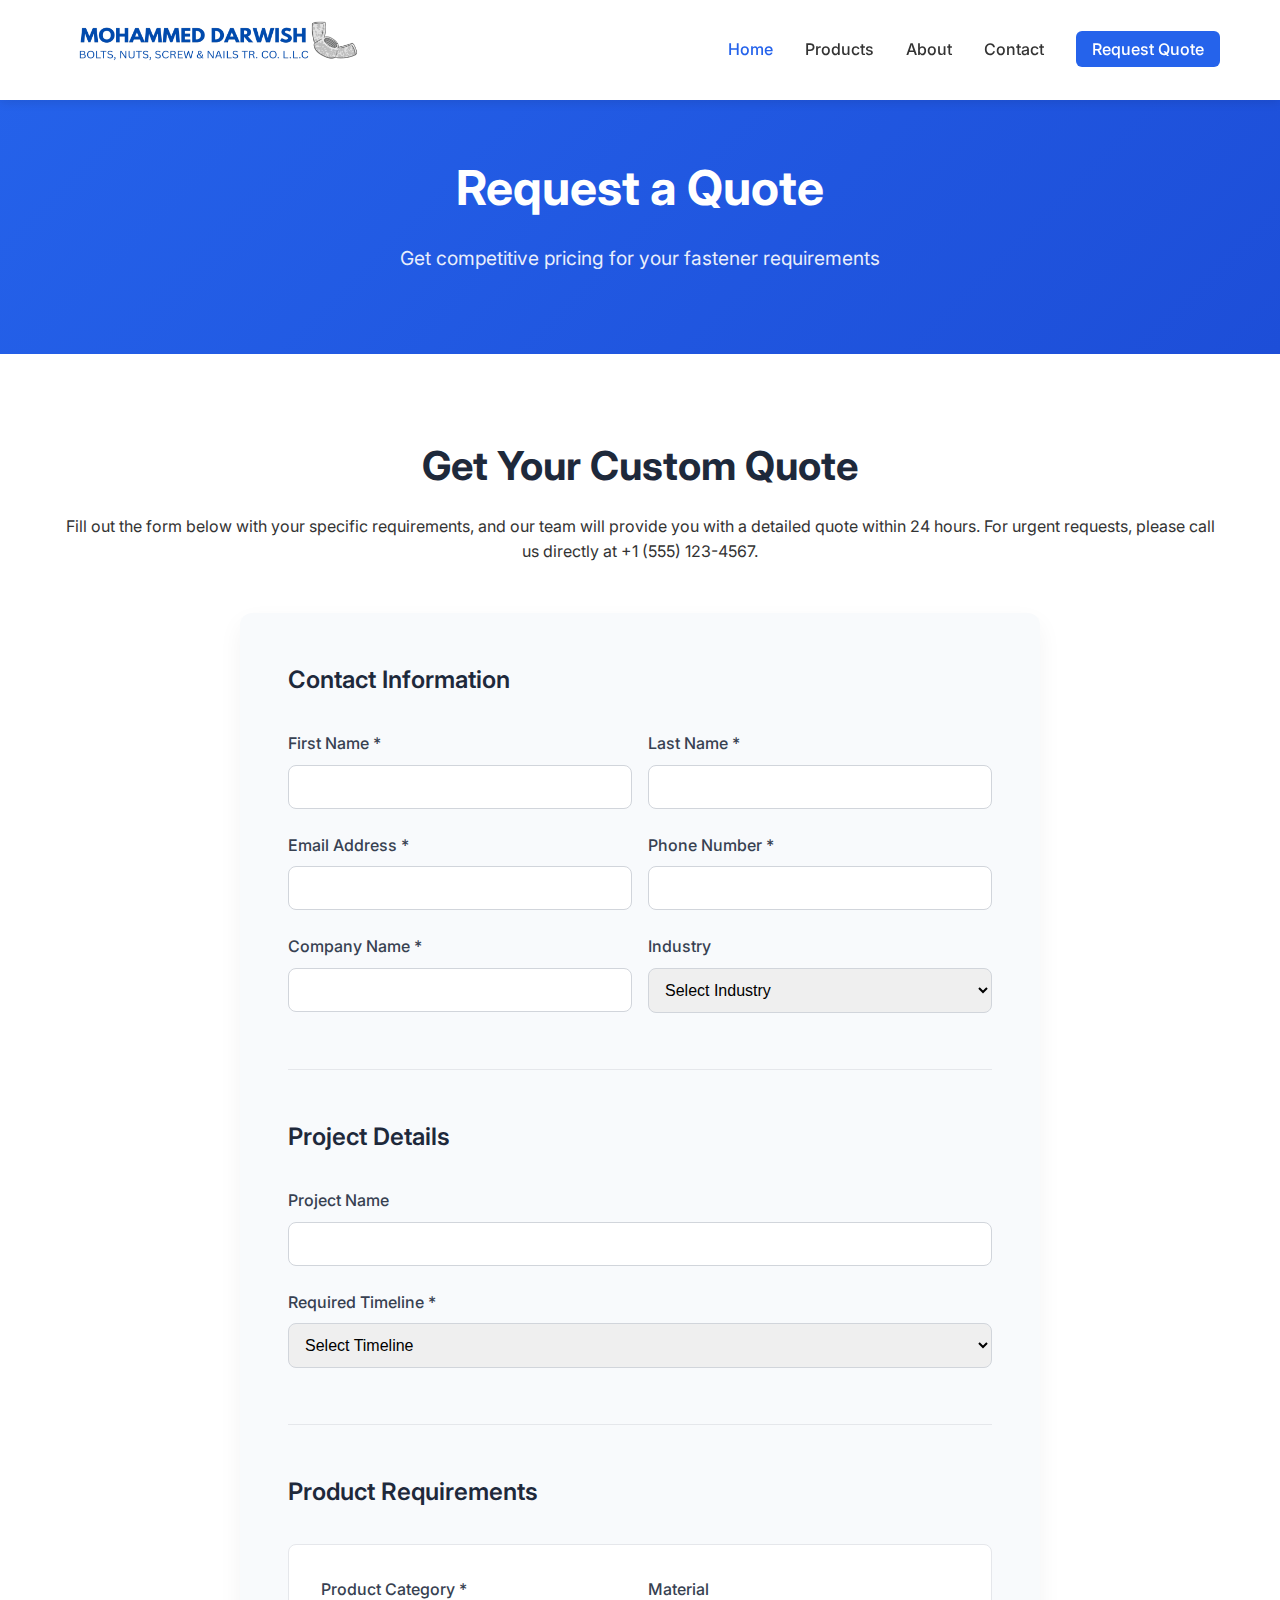
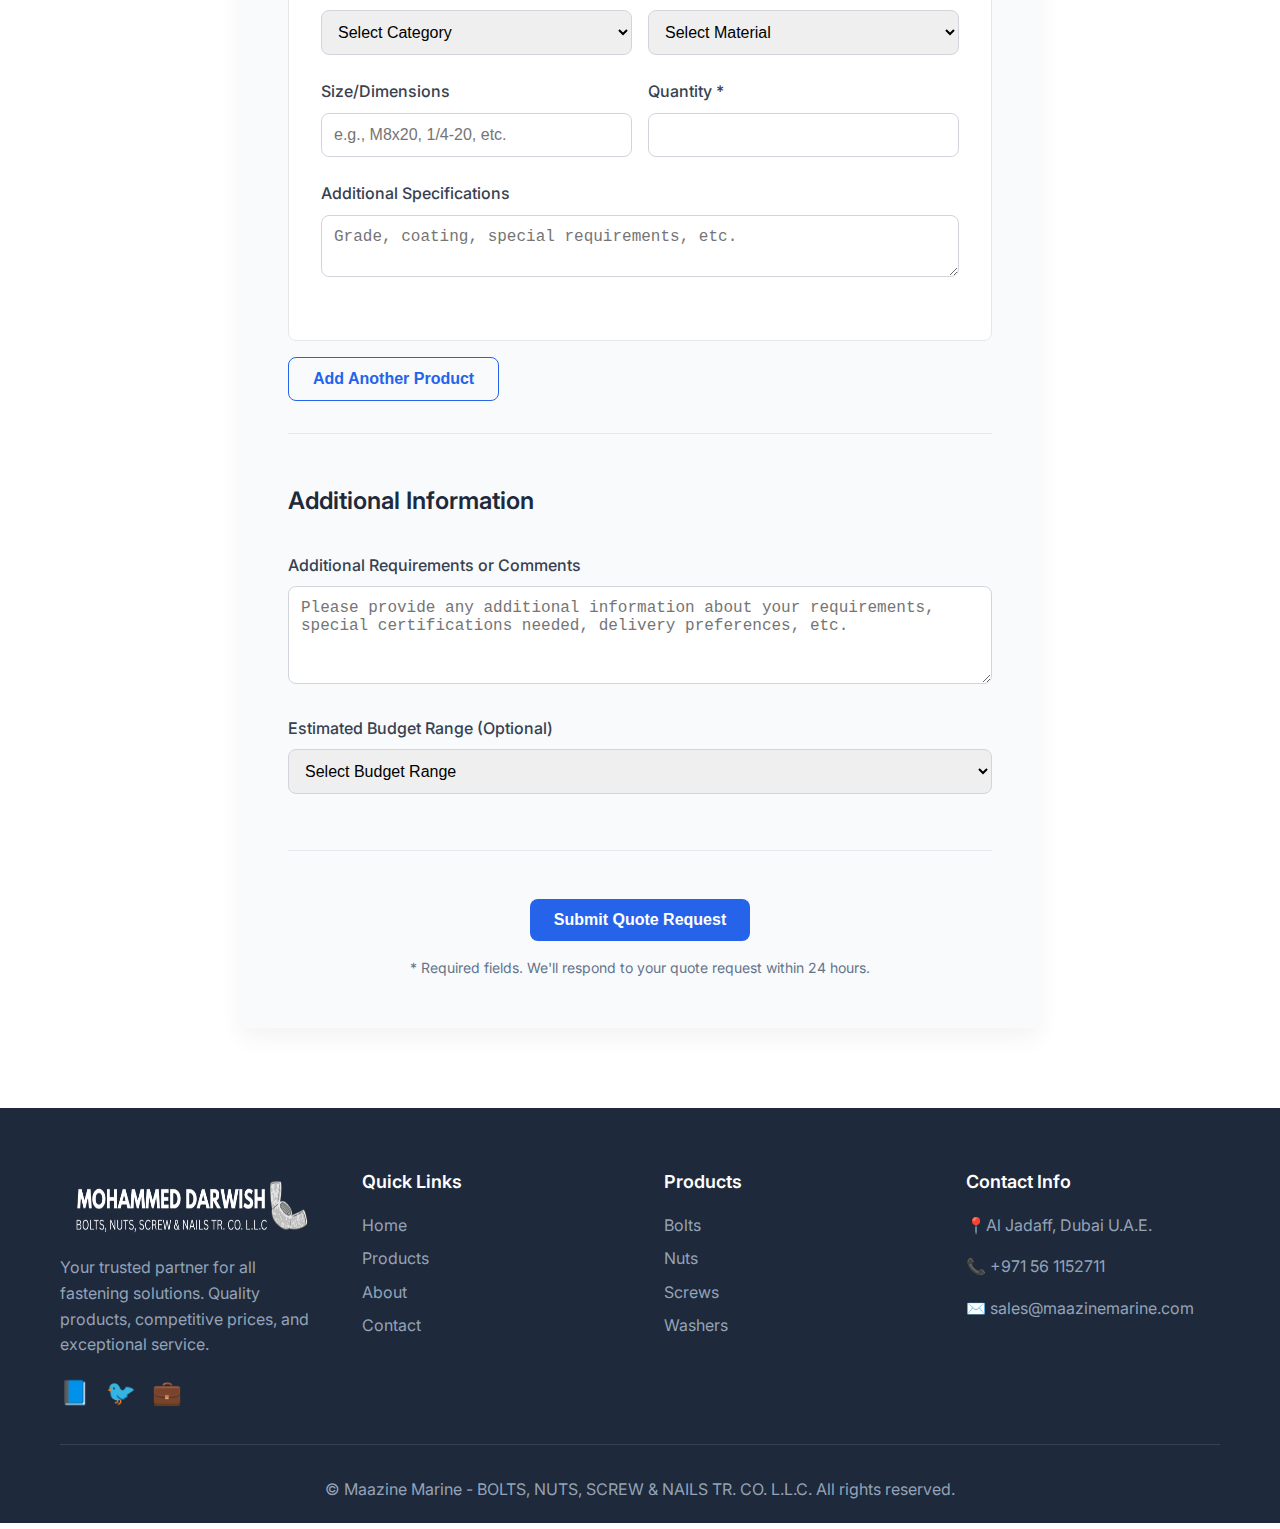
<file: darwish/quote.html>
<!DOCTYPE html>
<html lang="en">
<head>
    <meta charset="UTF-8">
    <meta name="viewport" content="width=device-width, initial-scale=1.0">
    <meta name="description" content="Request a quote for nuts, bolts, screws, and fasteners. Get competitive pricing from FastenTech Solutions.">
    <meta name="keywords" content="fastener quote, nuts bolts price, industrial hardware quote, bulk fasteners">
    <title>Request Quote - FastenTech Solutions | Get Competitive Pricing</title>
    <link rel="stylesheet" href="./css/style.css">
    <link rel="preconnect" href="https://fonts.googleapis.com">
    <link rel="preconnect" href="https://fonts.gstatic.com" crossorigin>
    <link href="https://fonts.googleapis.com/css2?family=Inter:wght@300;400;500;600;700&display=swap" rel="stylesheet">
</head>
<body>
    <!-- Header -->
    <header class="header">
        <nav class="navbar">
            <div class="nav-container">
                <div class="nav-logo">
                    <img src="./assets/logo-colour.png" style="height: 60px;width: 300px;"></img>
                </div>
                <ul class="nav-menu">
                    <li class="nav-item">
                        <a href="index.html" class="nav-link active">Home</a>
                    </li>
                    <li class="nav-item dropdown">
                        <a href="products.html" class="nav-link">Products</a>
                        <div class="dropdown-content">
                            <a href="products.html?category=bolts">Bolts</a>
                            <a href="products.html?category=nuts">Nuts</a>
                            <a href="products.html?category=screws">Screws</a>
                            <a href="products.html?category=washers">Washers</a>
                        </div>
                    </li>
                    <li class="nav-item">
                        <a href="about.html" class="nav-link">About</a>
                    </li>
                    <li class="nav-item">
                        <a href="contact.html" class="nav-link">Contact</a>
                    </li>
                    <li class="nav-item">
                        <a href="quote.html" class="nav-link quote-btn">Request Quote</a>
                    </li>
                </ul>
                <div class="hamburger">
                    <span class="bar"></span>
                    <span class="bar"></span>
                    <span class="bar"></span>
                </div>
            </div>
        </nav>
    </header>
    <!-- Page Header -->
    <section class="page-header">
        <div class="container">
            <h1>Request a Quote</h1>
            <p>Get competitive pricing for your fastener requirements</p>
        </div>
    </section>

    <!-- Quote Form Section -->
    <section class="quote-section">
        <div class="container">
            <div class="quote-intro">
                <h2>Get Your Custom Quote</h2>
                <p>Fill out the form below with your specific requirements, and our team will provide you with a detailed quote within 24 hours. For urgent requests, please call us directly at +1 (555) 123-4567.</p>
            </div>

            <form class="quote-form" id="quoteForm">
                <div class="form-section">
                    <h3>Contact Information</h3>
                    <div class="form-row">
                        <div class="form-group">
                            <label for="firstName">First Name *</label>
                            <input type="text" id="firstName" name="firstName" required>
                        </div>
                        <div class="form-group">
                            <label for="lastName">Last Name *</label>
                            <input type="text" id="lastName" name="lastName" required>
                        </div>
                    </div>
                    <div class="form-row">
                        <div class="form-group">
                            <label for="email">Email Address *</label>
                            <input type="email" id="email" name="email" required>
                        </div>
                        <div class="form-group">
                            <label for="phone">Phone Number *</label>
                            <input type="tel" id="phone" name="phone" required>
                        </div>
                    </div>
                    <div class="form-row">
                        <div class="form-group">
                            <label for="company">Company Name *</label>
                            <input type="text" id="company" name="company" required>
                        </div>
                        <div class="form-group">
                            <label for="industry">Industry</label>
                            <select id="industry" name="industry">
                                <option value="">Select Industry</option>
                                <option value="construction">Construction</option>
                                <option value="automotive">Automotive</option>
                                <option value="aerospace">Aerospace</option>
                                <option value="manufacturing">Manufacturing</option>
                                <option value="marine">Marine</option>
                                <option value="other">Other</option>
                            </select>
                        </div>
                    </div>
                </div>

                <div class="form-section">
                    <h3>Project Details</h3>
                    <div class="form-group">
                        <label for="projectName">Project Name</label>
                        <input type="text" id="projectName" name="projectName">
                    </div>
                    <div class="form-group">
                        <label for="timeline">Required Timeline *</label>
                        <select id="timeline" name="timeline" required>
                            <option value="">Select Timeline</option>
                            <option value="immediate">Immediate (1-3 days)</option>
                            <option value="urgent">Urgent (1 week)</option>
                            <option value="standard">Standard (2-4 weeks)</option>
                            <option value="flexible">Flexible (1+ months)</option>
                        </select>
                    </div>
                </div>

                <div class="form-section">
                    <h3>Product Requirements</h3>
                    <div id="productRequirements">
                        <div class="product-item">
                            <div class="form-row">
                                <div class="form-group">
                                    <label for="category1">Product Category *</label>
                                    <select id="category1" name="category1" required>
                                        <option value="">Select Category</option>
                                        <option value="bolts">Bolts</option>
                                        <option value="nuts">Nuts</option>
                                        <option value="screws">Screws</option>
                                        <option value="washers">Washers</option>
                                        <option value="other">Other</option>
                                    </select>
                                </div>
                                <div class="form-group">
                                    <label for="material1">Material</label>
                                    <select id="material1" name="material1">
                                        <option value="">Select Material</option>
                                        <option value="steel">Steel</option>
                                        <option value="stainless">Stainless Steel</option>
                                        <option value="brass">Brass</option>
                                        <option value="aluminum">Aluminum</option>
                                        <option value="other">Other</option>
                                    </select>
                                </div>
                            </div>
                            <div class="form-row">
                                <div class="form-group">
                                    <label for="size1">Size/Dimensions</label>
                                    <input type="text" id="size1" name="size1" placeholder="e.g., M8x20, 1/4-20, etc.">
                                </div>
                                <div class="form-group">
                                    <label for="quantity1">Quantity *</label>
                                    <input type="number" id="quantity1" name="quantity1" required min="1">
                                </div>
                            </div>
                            <div class="form-group">
                                <label for="specifications1">Additional Specifications</label>
                                <textarea id="specifications1" name="specifications1" rows="2" placeholder="Grade, coating, special requirements, etc."></textarea>
                            </div>
                        </div>
                    </div>
                    <button type="button" id="addProduct" class="btn btn-outline">Add Another Product</button>
                </div>

                <div class="form-section">
                    <h3>Additional Information</h3>
                    <div class="form-group">
                        <label for="additionalInfo">Additional Requirements or Comments</label>
                        <textarea id="additionalInfo" name="additionalInfo" rows="4" placeholder="Please provide any additional information about your requirements, special certifications needed, delivery preferences, etc."></textarea>
                    </div>
                    <div class="form-group">
                        <label for="budget">Estimated Budget Range (Optional)</label>
                        <select id="budget" name="budget">
                            <option value="">Select Budget Range</option>
                            <option value="under-1000">Under $1,000</option>
                            <option value="1000-5000">$1,000 - $5,000</option>
                            <option value="5000-10000">$5,000 - $10,000</option>
                            <option value="10000-25000">$10,000 - $25,000</option>
                            <option value="over-25000">Over $25,000</option>
                        </select>
                    </div>
                </div>

                <div class="form-actions">
                    <button type="submit" class="btn btn-primary">Submit Quote Request</button>
                    <p class="form-note">* Required fields. We'll respond to your quote request within 24 hours.</p>
                </div>
            </form>
        </div>
    </section>

    <!-- Footer -->
    <footer class="footer">
        <div class="container">
            <div class="footer-content">
                <div class="footer-section">
                    <img src="./assets/logo-white.png" style="height: 80px;width: 250px;"></img>  
                  <p>Your trusted partner for all fastening solutions. Quality products, competitive prices, and exceptional service.</p>
                    <div class="social-links">
                        <a href="#" aria-label="Facebook">📘</a>
                        <a href="#" aria-label="Twitter">🐦</a>
                        <a href="#" aria-label="LinkedIn">💼</a>
                    </div>
                </div>
                <div class="footer-section">
                    <h4>Quick Links</h4>
                    <ul>
                        <li><a href="index.html">Home</a></li>
                        <li><a href="products.html">Products</a></li>
                        <li><a href="about.html">About</a></li>
                        <li><a href="contact.html">Contact</a></li>
                    </ul>
                </div>
                <div class="footer-section">
                    <h4>Products</h4>
                    <ul>
                        <li><a href="products.html?category=bolts">Bolts</a></li>
                        <li><a href="products.html?category=nuts">Nuts</a></li>
                        <li><a href="products.html?category=screws">Screws</a></li>
                        <li><a href="products.html?category=washers">Washers</a></li>
                    </ul>
                </div>
                <div class="footer-section">
                    <h4>Contact Info</h4>
                    <p>📍Al Jadaff, Dubai U.A.E.</p>
                    <p>📞  +971  56 1152711</p>
                    <p>✉️ sales@maazinemarine.com</p>
                </div>
            </div>
            <div class="footer-bottom">
                <p>&copy; Maazine Marine - BOLTS, NUTS, SCREW & NAILS TR. CO. L.L.C. All rights reserved.</p>
            </div>
        </div>
    </footer>

    <script src="./js/script.js"></script>
    <script src="./js/quote.js"></script>
</body>
</html>
</file>
<file: darwish/css/style.css>
/* Reset and Base Styles */
* {
    margin: 0;
    padding: 0;
    box-sizing: border-box;
  }
  
  html {
    scroll-behavior: smooth;
  }
  
  body {
    font-family: "Inter", sans-serif;
    line-height: 1.6;
    color: #333;
    background-color: #ffffff;
  }
  
  .container {
    max-width: 1200px;
    margin: 0 auto;
    padding: 0 20px;
  }
  
  /* Header Styles */
  .header {
    background: #ffffff;
    box-shadow: 0 2px 10px rgba(0, 0, 0, 0.1);
    position: fixed;
    width: 100%;
    top: 0;
    z-index: 1000;
  }
  
  .navbar {
    padding: 1rem 0;
  }
  
  .nav-container {
    display: flex;
    justify-content: space-between;
    align-items: center;
    max-width: 1200px;
    margin: 0 auto;
    padding: 0 20px;
  }
  
  .nav-logo img {
    height: 50px;
  }
  
  .nav-menu {
    display: flex;
    list-style: none;
    gap: 2rem;
    align-items: center;
  }
  
  .nav-link {
    text-decoration: none;
    color: #333;
    font-weight: 500;
    transition: color 0.3s ease;
    position: relative;
  }
  
  .nav-link:hover,
  .nav-link.active {
    color: #2563eb;
  }
  
  .dropdown {
    position: relative;
  }
  
  .dropdown-content {
    display: none;
    position: absolute;
    top: 100%;
    left: 0;
    background: white;
    min-width: 160px;
    box-shadow: 0 8px 16px rgba(0, 0, 0, 0.1);
    border-radius: 8px;
    padding: 0.5rem 0;
    z-index: 1001;
  }
  
  .dropdown:hover .dropdown-content {
    display: block;
  }
  
  .dropdown-content a {
    display: block;
    padding: 0.5rem 1rem;
    text-decoration: none;
    color: #333;
    transition: background-color 0.3s ease;
  }
  
  .dropdown-content a:hover {
    background-color: #f8fafc;
    color: #2563eb;
  }
  
  .quote-btn {
    background: #2563eb;
    color: white !important;
    padding: 0.5rem 1rem;
    border-radius: 6px;
    transition: background-color 0.3s ease;
  }
  
  .quote-btn:hover {
    background: #1d4ed8;
  }
  
  .hamburger {
    display: none;
    flex-direction: column;
    cursor: pointer;
  }
  
  .bar {
    width: 25px;
    height: 3px;
    background: #333;
    margin: 3px 0;
    transition: 0.3s;
  }
  
  /* Hero Section */
  .hero {
    display: flex;
    align-items: center;
    min-height: 100vh;
    padding: 150px 100px 80px;
    background: linear-gradient(135deg, #1f1f1f 0%, #012657 100%) ,url('./assets/bg.png');
  }
  
  .hero-content {
    flex: 1;
    max-width: 600px;
  }
  
  .hero-title {
    font-size: 3.5rem;
    font-weight: 700;
    color: #1e293b;
    margin-bottom: 1rem;
    line-height: 1.2;
  }
  
  .hero-subtitle {
    font-size: 1.5rem;
    color: #2563eb;
    margin-bottom: 1rem;
    font-weight: 600;
  }
  
  .hero-description {
    font-size: 1.1rem;
    color: #64748b;
    margin-bottom: 2rem;
    line-height: 1.6;
  }
  
  .hero-buttons {
    display: flex;
    gap: 1rem;
    flex-wrap: wrap;
  }
  
  .hero-image {
    flex: 1;
    text-align: center;
    margin-left: 2rem;
  }
  
  .hero-image img {
    max-width: 100%;
    height: auto;
    border-radius: 12px;
    box-shadow: 0 20px 40px rgba(0, 0, 0, 0.1);
  }
  
  /* Button Styles */
  .btn {
    display: inline-block;
    padding: 0.75rem 1.5rem;
    border-radius: 8px;
    text-decoration: none;
    font-weight: 600;
    transition: all 0.3s ease;
    border: none;
    cursor: pointer;
    font-size: 1rem;
  }
  
  .btn-primary {
    background: #2563eb;
    color: white;
  }
  
  .btn-primary:hover {
    background: #1d4ed8;
    transform: translateY(-2px);
    box-shadow: 0 10px 20px rgba(37, 99, 235, 0.3);
  }
  
  .btn-secondary {
    background: transparent;
    color: #2563eb;
    border: 2px solid #2563eb;
  }
  
  .btn-secondary:hover {
    background: #2563eb;
    color: white;
    transform: translateY(-2px);
  }
  
  .btn-outline {
    background: transparent;
    color: #2563eb;
    border: 1px solid #2563eb;
  }
  
  .btn-outline:hover {
    background: #2563eb;
    color: white;
  }
  
  /* Features Section */
  .features {
    padding: 80px 0;
    background: white;
  }
  
  .section-title {
    text-align: center;
    font-size: 2.5rem;
    font-weight: 700;
    color: #1e293b;
    margin-bottom: 3rem;
  }
  
  .features-grid {
    display: grid;
    grid-template-columns: repeat(auto-fit, minmax(250px, 1fr));
    gap: 2rem;
  }
  
  .feature-card {
    text-align: center;
    padding: 2rem;
    border-radius: 12px;
    background: #f8fafc;
    transition: transform 0.3s ease, box-shadow 0.3s ease;
  }
  
  .feature-card:hover {
    transform: translateY(-5px);
    box-shadow: 0 15px 30px rgba(0, 0, 0, 0.1);
  }
  
  .feature-icon {
    margin-bottom: 1rem;
  }
  
  .feature-icon img {
    width: 60px;
    height: 60px;
  }
  
  .feature-card h3 {
    font-size: 1.25rem;
    font-weight: 600;
    color: #1e293b;
    margin-bottom: 1rem;
  }
  
  .feature-card p {
    color: #64748b;
    line-height: 1.6;
  }
  
  /* Products Preview */
  .products-preview {
    padding: 80px 0;
    background: #f8fafc;
  }
  
  .products-grid {
    display: grid;
    grid-template-columns: repeat(auto-fit, minmax(280px, 1fr));
    gap: 2rem;
  }
  
  .product-category {
    background: white;
    border-radius: 12px;
    padding: 2rem;
    text-align: center;
    box-shadow: 0 4px 6px rgba(0, 0, 0, 0.05);
    transition: transform 0.3s ease, box-shadow 0.3s ease;
  }
  
  .product-category:hover {
    transform: translateY(-5px);
    box-shadow: 0 15px 30px rgba(0, 0, 0, 0.1);
  }
  
  .product-category img {
    width: 200px;
    height: 200px;
    object-fit: cover;
    border-radius: 8px;
    margin-bottom: 1.5rem;
  }
  
  .product-category h3 {
    font-size: 1.5rem;
    font-weight: 600;
    color: #1e293b;
    margin-bottom: 1rem;
  }
  
  .product-category p {
    color: #64748b;
    margin-bottom: 1.5rem;
    line-height: 1.6;
  }
  
  /* About Preview */
  .about-preview {
    padding: 80px 0;
    background: white;
  }
  
  .about-content {
    display: grid;
    grid-template-columns: 1fr 1fr;
    gap: 4rem;
    align-items: center;
  }
  
  .about-text h2 {
    font-size: 2.5rem;
    font-weight: 700;
    color: #1e293b;
    margin-bottom: 0.5rem;
  }
  
  .about-text h3 {
    font-size: 1.5rem;
    color: #2563eb;
    margin-bottom: 1.5rem;
    font-weight: 600;
  }
  
  .about-text p {
    color: #64748b;
    margin-bottom: 1.5rem;
    line-height: 1.7;
  }
  
  .about-image img {
    width: 100%;
    height: auto;
    border-radius: 12px;
    box-shadow: 0 15px 30px rgba(0, 0, 0, 0.1);
  }
  
  /* Page Header */
  .page-header {
    background: linear-gradient(135deg, #2563eb 0%, #1d4ed8 100%);
    color: white;
    text-align: center;
    padding: 150px 0 80px;
  }
  
  .page-header h1 {
    font-size: 3rem;
    font-weight: 700;
    margin-bottom: 1rem;
  }
  
  .page-header p {
    font-size: 1.2rem;
    opacity: 0.9;
  }
  
  /* Products Section */
  .products-section {
    padding: 80px 0;
    background: #f8fafc;
  }
  
  .products-controls {
    display: flex;
    justify-content: space-between;
    align-items: center;
    margin-bottom: 3rem;
    gap: 2rem;
    flex-wrap: wrap;
  }
  
  .search-bar {
    display: flex;
    flex: 1;
    max-width: 400px;
  }
  
  .search-bar input {
    flex: 1;
    padding: 0.75rem;
    border: 1px solid #d1d5db;
    border-radius: 8px 0 0 8px;
    font-size: 1rem;
  }
  
  .search-bar button {
    padding: 0.75rem 1rem;
    background: #2563eb;
    color: white;
    border: none;
    border-radius: 0 8px 8px 0;
    cursor: pointer;
    font-size: 1rem;
  }
  
  .filters {
    display: flex;
    gap: 1rem;
    flex-wrap: wrap;
  }
  
  .filters select {
    padding: 0.75rem;
    border: 1px solid #d1d5db;
    border-radius: 8px;
    font-size: 1rem;
    background: white;
  }
  
  .product-card {
    background: white;
    border-radius: 12px;
    padding: 1.5rem;
    box-shadow: 0 4px 6px rgba(0, 0, 0, 0.05);
    transition: transform 0.3s ease, box-shadow 0.3s ease;
  }
  
  .product-card:hover {
    transform: translateY(-5px);
    box-shadow: 0 15px 30px rgba(0, 0, 0, 0.1);
  }
  
  .product-card img {
    width: 100%;
    height: 200px;
    object-fit: cover;
    border-radius: 8px;
    margin-bottom: 1rem;
  }
  
  .product-card h3 {
    font-size: 1.25rem;
    font-weight: 600;
    color: #1e293b;
    margin-bottom: 0.5rem;
  }
  
  .product-card .product-category {
    color: #2563eb;
    font-size: 0.875rem;
    font-weight: 500;
    margin-bottom: 0.5rem;
  }
  
  .product-card .product-material {
    color: #64748b;
    font-size: 0.875rem;
    margin-bottom: 1rem;
  }
  
  .product-card .product-price {
    font-size: 1.125rem;
    font-weight: 600;
    color: #059669;
    margin-bottom: 1rem;
  }
  
  .product-card .product-actions {
    display: flex;
    gap: 0.5rem;
  }
  
  .product-card .btn {
    flex: 1;
    text-align: center;
    font-size: 0.875rem;
    padding: 0.5rem 1rem;
  }
  
  /* Pagination */
  .pagination {
    display: flex;
    justify-content: center;
    align-items: center;
    gap: 0.5rem;
    margin-top: 3rem;
  }
  
  .pagination button {
    padding: 0.5rem 1rem;
    border: 1px solid #d1d5db;
    background: white;
    color: #374151;
    border-radius: 6px;
    cursor: pointer;
    transition: all 0.3s ease;
  }
  
  .pagination button:hover {
    background: #f3f4f6;
  }
  
  .pagination button.active {
    background: #2563eb;
    color: white;
    border-color: #2563eb;
  }
  
  .pagination button:disabled {
    opacity: 0.5;
    cursor: not-allowed;
  }
  
  /* About Page Styles */
  .about-intro {
    display: grid;
    grid-template-columns: 1fr 1fr;
    gap: 4rem;
    align-items: center;
    margin-bottom: 4rem;
  }
  
  .stats-section {
    display: grid;
    grid-template-columns: repeat(auto-fit, minmax(200px, 1fr));
    gap: 2rem;
    margin-bottom: 4rem;
    padding: 3rem 0;
    background: #f8fafc;
    border-radius: 12px;
  }
  
  .stat-item {
    text-align: center;
  }
  
  .stat-item h3 {
    font-size: 3rem;
    font-weight: 700;
    color: #2563eb;
    margin-bottom: 0.5rem;
  }
  
  .stat-item p {
    color: #64748b;
    font-weight: 500;
  }
  
  .mission-vision {
    display: grid;
    grid-template-columns: 1fr 1fr;
    gap: 3rem;
    margin-bottom: 4rem;
  }
  
  .mission,
  .vision {
    padding: 2rem;
    background: white;
    border-radius: 12px;
    box-shadow: 0 4px 6px rgba(0, 0, 0, 0.05);
  }
  
  .mission h3,
  .vision h3 {
    font-size: 1.5rem;
    font-weight: 600;
    color: #1e293b;
    margin-bottom: 1rem;
  }
  
  .values-section {
    margin-bottom: 4rem;
  }
  
  .values-grid {
    display: grid;
    grid-template-columns: repeat(auto-fit, minmax(250px, 1fr));
    gap: 2rem;
    margin-top: 2rem;
  }
  
  .value-item {
    padding: 2rem;
    background: #f8fafc;
    border-radius: 12px;
    text-align: center;
  }
  
  .value-item h4 {
    font-size: 1.25rem;
    font-weight: 600;
    color: #1e293b;
    margin-bottom: 1rem;
  }
  
  .expertise-areas {
    display: grid;
    grid-template-columns: repeat(auto-fit, minmax(300px, 1fr));
    gap: 2rem;
    margin-top: 2rem;
  }
  
  .expertise-item {
    padding: 2rem;
    background: white;
    border-radius: 12px;
    box-shadow: 0 4px 6px rgba(0, 0, 0, 0.05);
  }
  
  .expertise-item h4 {
    font-size: 1.25rem;
    font-weight: 600;
    color: #2563eb;
    margin-bottom: 1rem;
  }
  
  /* Contact Page Styles */
  .contact-section {
    padding: 80px 0;
    background: white;
  }
  
  .contact-content {
    display: grid;
    grid-template-columns: 1fr 1fr;
    gap: 4rem;
  }
  
  .contact-info h2 {
    font-size: 2rem;
    font-weight: 700;
    color: #1e293b;
    margin-bottom: 1rem;
  }
  
  .contact-details {
    margin-top: 2rem;
  }
  
  .contact-item {
    display: flex;
    align-items: flex-start;
    gap: 1rem;
    margin-bottom: 2rem;
  }
  
  .contact-icon {
    font-size: 1.5rem;
    margin-top: 0.25rem;
  }
  
  .contact-text h4 {
    font-size: 1.125rem;
    font-weight: 600;
    color: #1e293b;
    margin-bottom: 0.5rem;
  }
  
  .contact-text p {
    color: #64748b;
    line-height: 1.6;
  }
  
  .contact-form-container {
    background: #f8fafc;
    padding: 2rem;
    border-radius: 12px;
  }
  
  .contact-form h3 {
    font-size: 1.5rem;
    font-weight: 600;
    color: #1e293b;
    margin-bottom: 2rem;
  }
  
  .form-group {
    margin-bottom: 1.5rem;
  }
  
  .form-group label {
    display: block;
    font-weight: 500;
    color: #374151;
    margin-bottom: 0.5rem;
  }
  
  .form-group input,
  .form-group select,
  .form-group textarea {
    width: 100%;
    padding: 0.75rem;
    border: 1px solid #d1d5db;
    border-radius: 8px;
    font-size: 1rem;
    transition: border-color 0.3s ease;
  }
  
  .form-group input:focus,
  .form-group select:focus,
  .form-group textarea:focus {
    outline: none;
    border-color: #2563eb;
    box-shadow: 0 0 0 3px rgba(37, 99, 235, 0.1);
  }
  
  .map-section {
    padding: 80px 0;
    background: #f8fafc;
  }
  
  .map-placeholder {
    position: relative;
    border-radius: 12px;
    overflow: hidden;
    box-shadow: 0 10px 25px rgba(0, 0, 0, 0.1);
  }
  
  .map-placeholder img {
    width: 100%;
    height: auto;
  }
  
  .map-overlay {
    position: absolute;
    bottom: 20px;
    left: 20px;
    background: rgba(37, 99, 235, 0.9);
    color: white;
    padding: 1rem;
    border-radius: 8px;
    font-weight: 500;
  }
  
  /* Quote Page Styles */
  .quote-section {
    padding: 80px 0;
    background: white;
  }
  
  .quote-intro {
    text-align: center;
    margin-bottom: 3rem;
  }
  
  .quote-intro h2 {
    font-size: 2.5rem;
    font-weight: 700;
    color: #1e293b;
    margin-bottom: 1rem;
  }
  
  .quote-form {
    max-width: 800px;
    margin: 0 auto;
    background: #f8fafc;
    padding: 3rem;
    border-radius: 12px;
    box-shadow: 0 10px 25px rgba(0, 0, 0, 0.05);
  }
  
  .form-section {
    margin-bottom: 3rem;
    padding-bottom: 2rem;
    border-bottom: 1px solid #e5e7eb;
  }
  
  .form-section:last-child {
    border-bottom: none;
    margin-bottom: 0;
  }
  
  .form-section h3 {
    font-size: 1.5rem;
    font-weight: 600;
    color: #1e293b;
    margin-bottom: 2rem;
  }
  
  .form-row {
    display: grid;
    grid-template-columns: 1fr 1fr;
    gap: 1rem;
  }
  
  .product-item {
    background: white;
    padding: 2rem;
    border-radius: 8px;
    margin-bottom: 1rem;
    border: 1px solid #e5e7eb;
  }
  
  .form-actions {
    text-align: center;
    margin-top: 2rem;
  }
  
  .form-note {
    margin-top: 1rem;
    color: #64748b;
    font-size: 0.875rem;
  }
  
  /* Footer */
  .footer {
    background: #1e293b;
    color: white;
    padding: 60px 0 20px;
  }
  
  .footer-content {
    display: grid;
    grid-template-columns: repeat(auto-fit, minmax(250px, 1fr));
    gap: 3rem;
    margin-bottom: 2rem;
  }
  
  .footer-section h3 {
    font-size: 1.5rem;
    font-weight: 600;
    margin-bottom: 1rem;
    color: #2563eb;
  }
  
  .footer-section h4 {
    font-size: 1.125rem;
    font-weight: 600;
    margin-bottom: 1rem;
  }
  
  .footer-section p {
    color: #94a3b8;
    line-height: 1.6;
    margin-bottom: 1rem;
  }
  
  .footer-section ul {
    list-style: none;
  }
  
  .footer-section ul li {
    margin-bottom: 0.5rem;
  }
  
  .footer-section ul li a {
    color: #94a3b8;
    text-decoration: none;
    transition: color 0.3s ease;
  }
  
  .footer-section ul li a:hover {
    color: #2563eb;
  }
  
  .social-links {
    display: flex;
    gap: 1rem;
    margin-top: 1rem;
  }
  
  .social-links a {
    font-size: 1.5rem;
    text-decoration: none;
    transition: transform 0.3s ease;
  }
  
  .social-links a:hover {
    transform: scale(1.2);
  }
  
  .footer-bottom {
    text-align: center;
    padding-top: 2rem;
    border-top: 1px solid #374151;
    color: #94a3b8;
  }
  
  /* Responsive Design */
  @media (max-width: 768px) {
    .hamburger {
      display: flex;
    }
  
    .nav-menu {
      position: fixed;
      left: -100%;
      top: 70px;
      flex-direction: column;
      background-color: white;
      width: 100%;
      text-align: center;
      transition: 0.3s;
      box-shadow: 0 10px 27px rgba(0, 0, 0, 0.05);
      padding: 2rem 0;
    }
  
    .nav-menu.active {
      left: 0;
    }
  
    .nav-menu li {
      margin: 1rem 0;
    }
  
    .hero {
      flex-direction: column;
      text-align: center;
      padding: 120px 20px 60px;
    }
  
    .hero-image {
      margin-left: 0;
      margin-top: 2rem;
    }
  
    .hero-title {
      font-size: 2.5rem;
    }
  
    .about-content,
    .about-intro,
    .contact-content,
    .mission-vision {
      grid-template-columns: 1fr;
      gap: 2rem;
    }
  
    .products-controls {
      flex-direction: column;
      align-items: stretch;
    }
  
    .search-bar {
      max-width: none;
    }
  
    .filters {
      justify-content: stretch;
    }
  
    .filters select {
      flex: 1;
    }
  
    .form-row {
      grid-template-columns: 1fr;
    }
  
    .stats-section {
      grid-template-columns: repeat(2, 1fr);
    }
  
    .page-header h1 {
      font-size: 2rem;
    }
  
    .section-title {
      font-size: 2rem;
    }
  }
  
  @media (max-width: 480px) {
    .hero-title {
      font-size: 2rem;
    }
  
    .hero-buttons {
      flex-direction: column;
      width: 100%;
    }
  
    .btn {
      width: 100%;
      text-align: center;
    }
  
    .stats-section {
      grid-template-columns: 1fr;
    }
  
    .quote-form {
      padding: 2rem 1rem;
    }
  }
  
  /* Loading Animation */
  .loading {
    display: inline-block;
    width: 20px;
    height: 20px;
    border: 3px solid #f3f3f3;
    border-top: 3px solid #2563eb;
    border-radius: 50%;
    animation: spin 1s linear infinite;
  }
  
  @keyframes spin {
    0% {
      transform: rotate(0deg);
    }
    100% {
      transform: rotate(360deg);
    }
  }
  
  /* Success/Error Messages */
  .message {
    padding: 1rem;
    border-radius: 8px;
    margin: 1rem 0;
    font-weight: 500;
  }
  
  .message.success {
    background: #d1fae5;
    color: #065f46;
    border: 1px solid #a7f3d0;
  }
  
  .message.error {
    background: #fee2e2;
    color: #991b1b;
    border: 1px solid #fca5a5;
  }
  
  /* Accessibility */
  .sr-only {
    position: absolute;
    width: 1px;
    height: 1px;
    padding: 0;
    margin: -1px;
    overflow: hidden;
    clip: rect(0, 0, 0, 0);
    white-space: nowrap;
    border: 0;
  }
  
  /* Focus styles for better accessibility */
  button:focus,
  input:focus,
  select:focus,
  textarea:focus,
  a:focus {
    outline: 2px solid #2563eb;
    outline-offset: 2px;
  }
</file>
